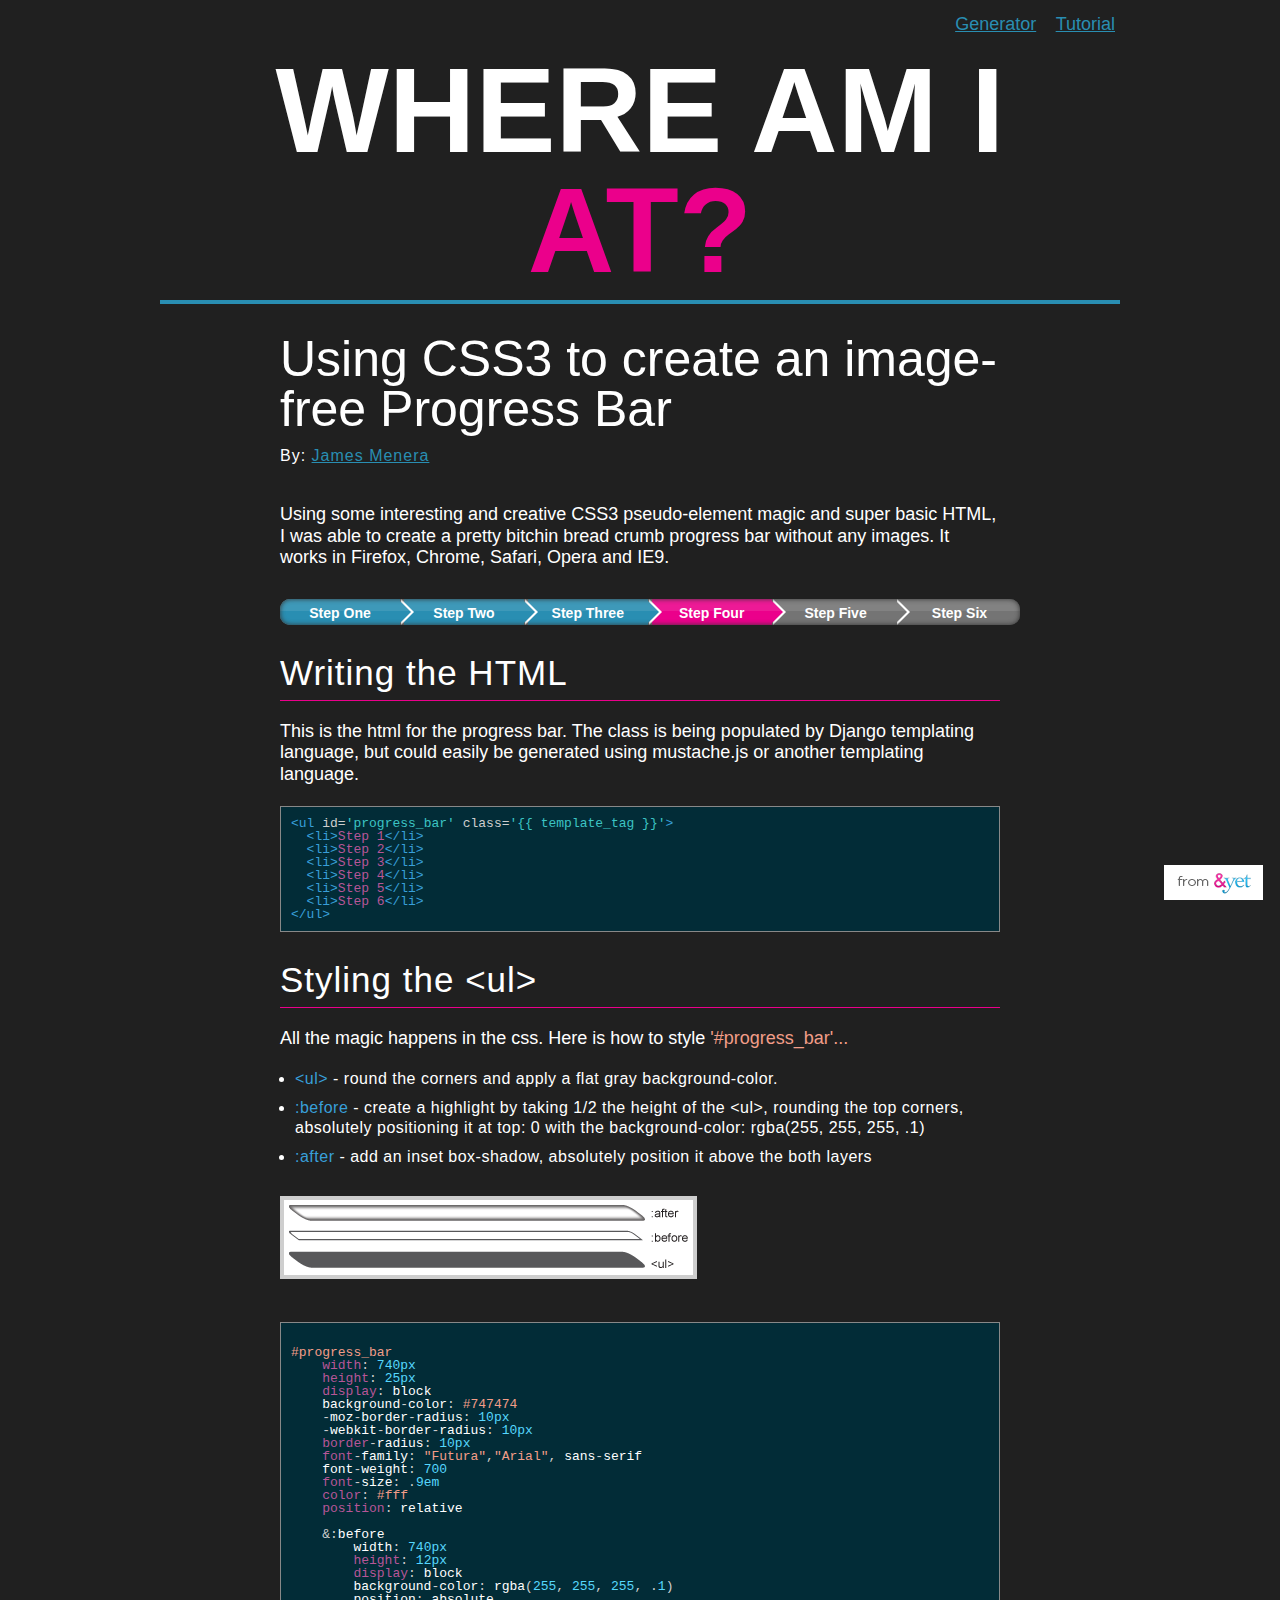
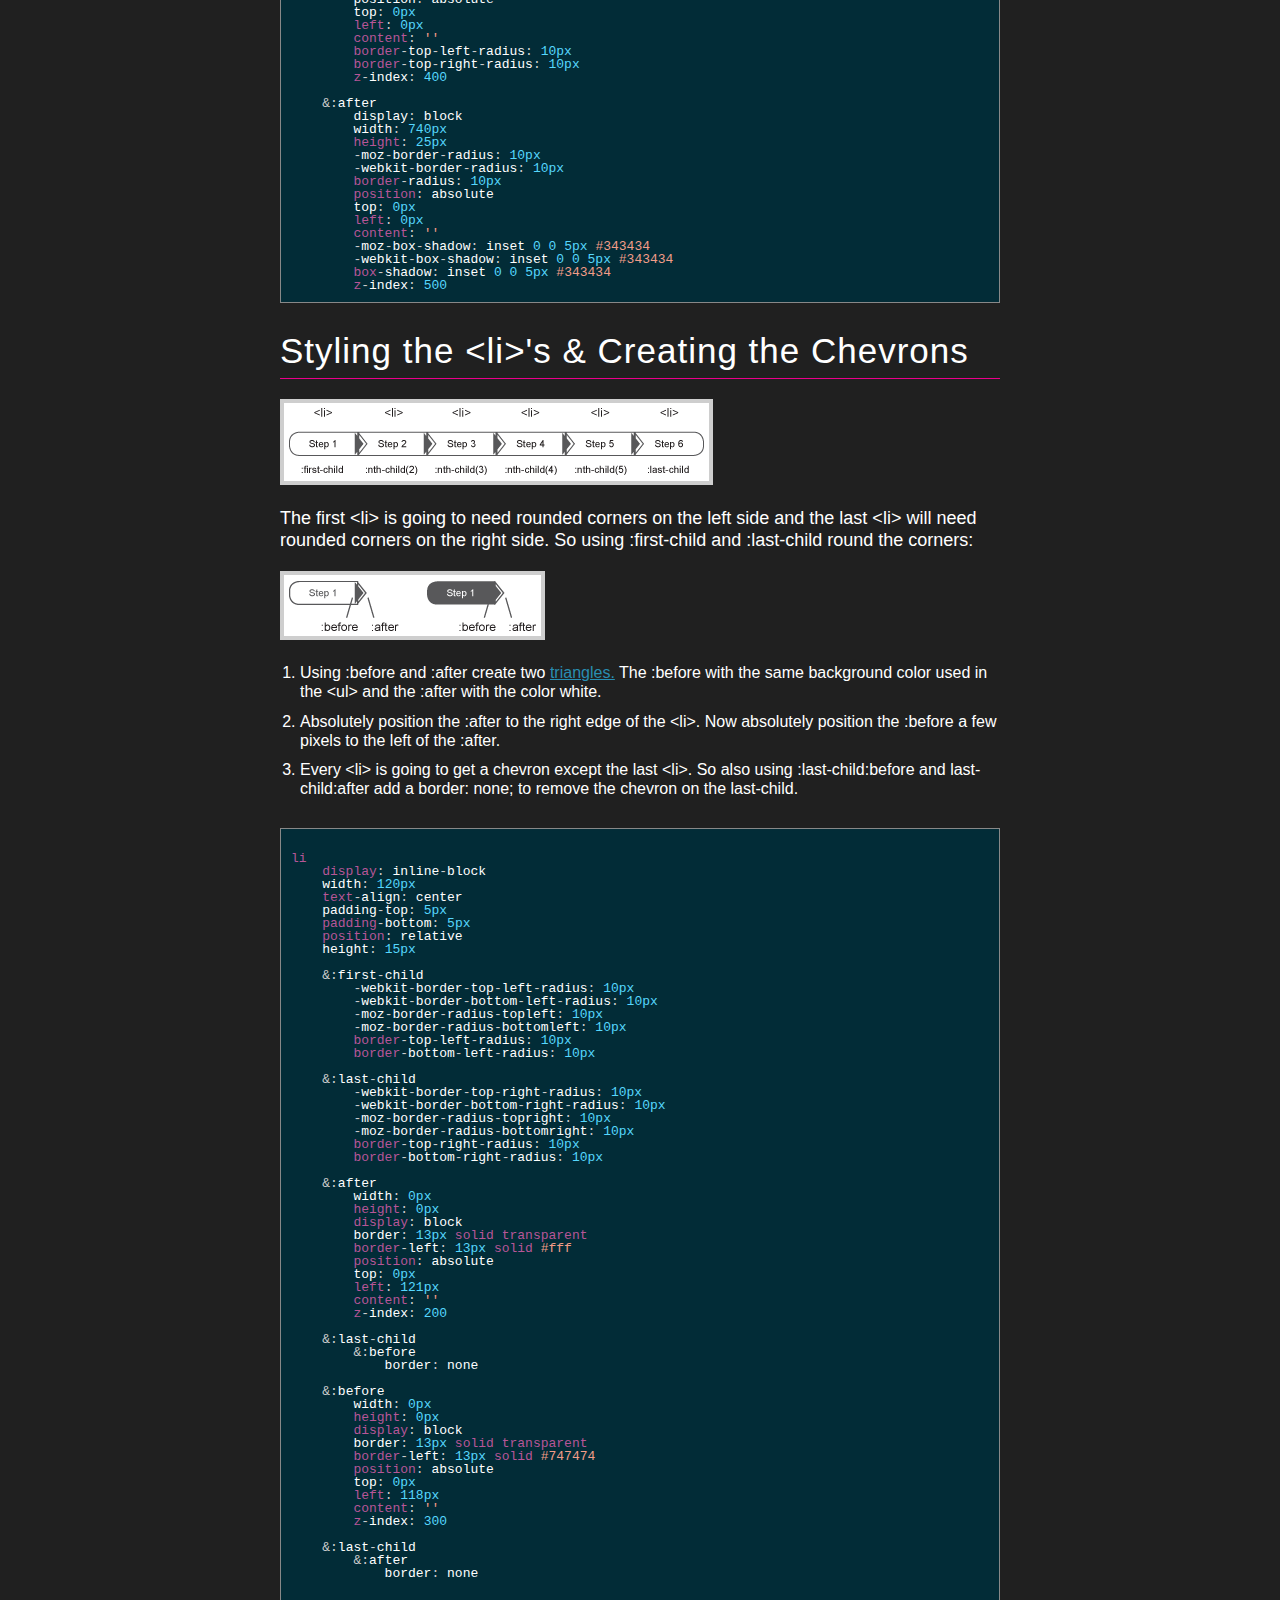
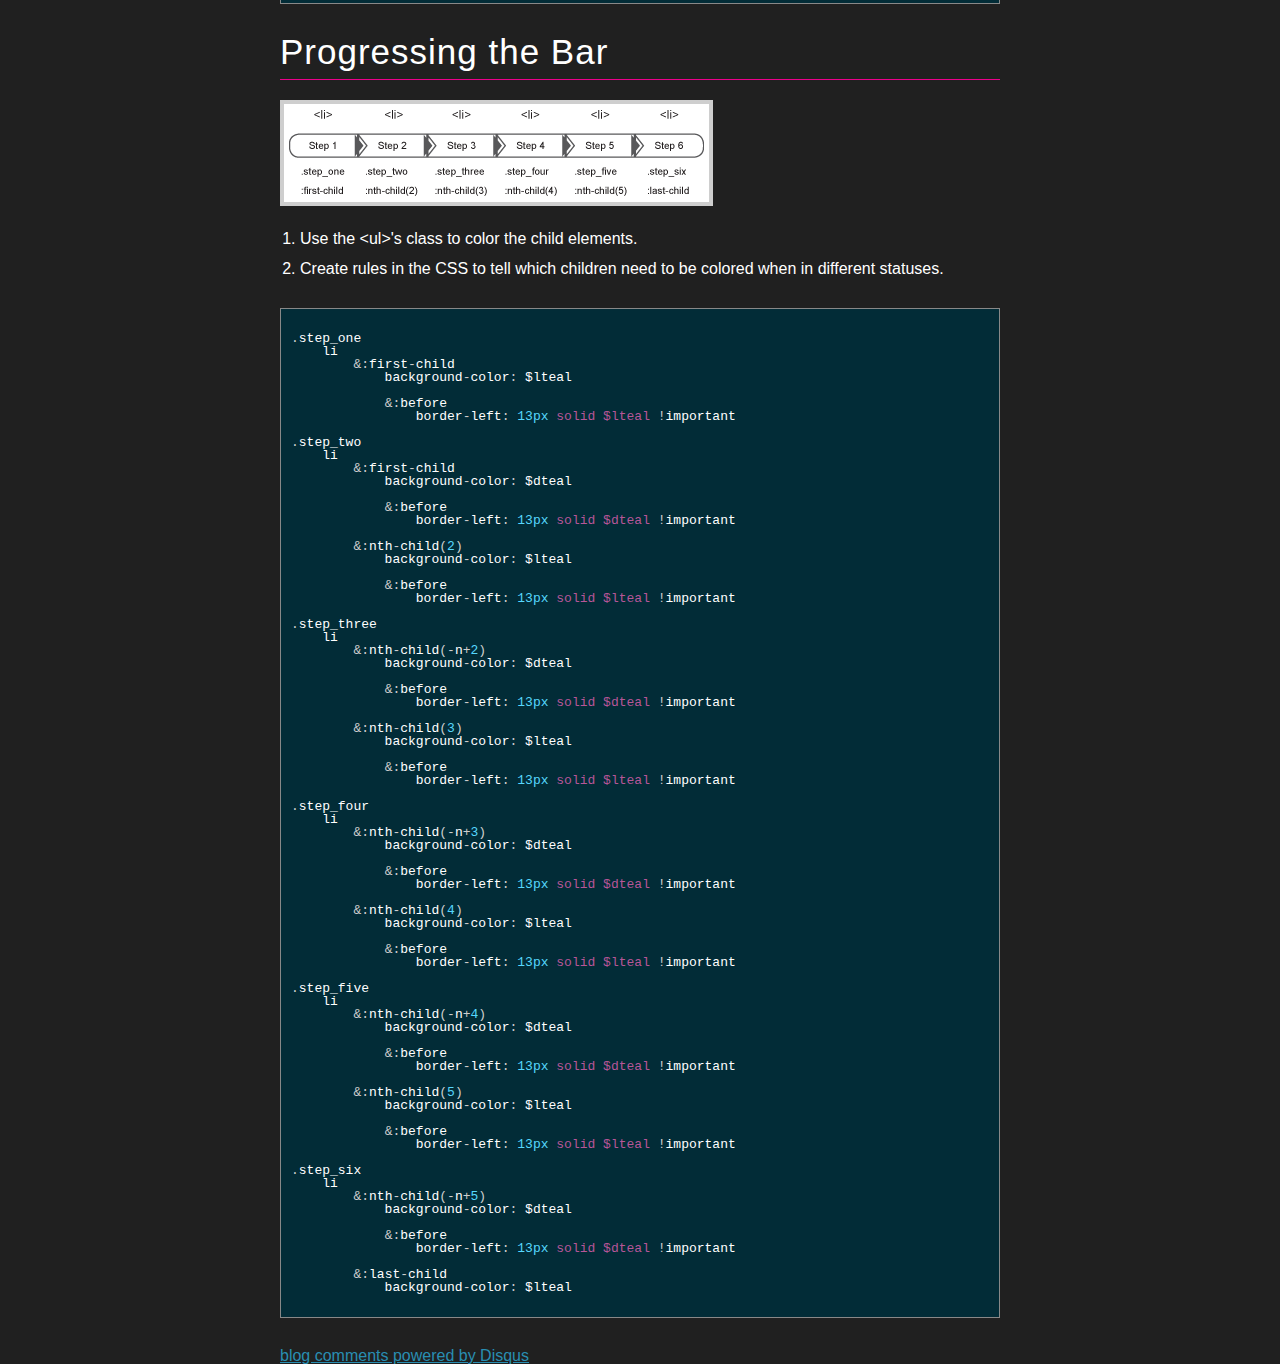
<file: how.html>
<!DOCTYPE HTML>
<html>
  <head>
  <meta http-equiv="content-type" content="text/html; charset=utf-8">
  <title>Using CSS3 to create an image-free Progress Bar</title>
  <script type="text/javascript" src="http://use.typekit.com/cup4mvz.js"></script>
  <script type="text/javascript">try{Typekit.load();}catch(e){}</script>
  <style type="text/css">
/* Form Styles */
.progress_bar-id-type-label {
    display: inline-block;
    width: 5em;
}
.progress_bar-id-type-label:after {
    content: attr(title);
 }

div, form {
    padding:  1em;
}
</style>
  <link rel="stylesheet" href="css/reset.css" type="text/css">
  <link rel="stylesheet" href="css/style.css" type="text/css">
  <link rel="stylesheet" href="css/progress_bar.css" type="text/css">
  <link rel="stylesheet" href="css/prettify.css" type="text/css">

  
  <script src="js/prettify.js" type="text/javascript"></script>
  <script src="js/lang-css.js" type="text/javascript"></script>

    <!-- <link type="text/css" rel="stylesheet" href="progress_bar.css" /> -->
  <style type="text/css" id="stylesheet_output"></style>
  </head>
  <body onload="prettyPrint()">
  <div id="wrap">
          <nav>
            <a href="index.html">Generator</a>
            <a href="how.html">Tutorial</a>
          </nav>
          <h1><a href="index.html">Where Am I <span>At?</span></a></h1>
          
          <div id="focus">
          <h3>Using CSS3 to create an image-free Progress Bar
          <span>By: <a href="https://twitter.com/#!/jamesmenera">James Menera</a></span>
          </h3>
          
            <p>Using some interesting and creative CSS3 pseudo-element magic and super basic HTML, I was able to create a pretty bitchin bread crumb progress bar without any images. It works in Firefox, Chrome, Safari, Opera and IE9.</p>
            
            <ul id="progress_bar" class="step_four">
                <li>Step One</li>
                <li>Step Two</li>
                <li>Step Three</li>
                <li>Step Four</li>
                <li>Step Five</li>
                <li>Step Six</li>
            </ul>
            
            <h4>Writing the HTML</h4>
            <p>This is the html for the progress bar. The class is being populated by Django templating language, but could easily be generated using mustache.js or another templating language.</p>
            
            <pre class="prettyprint">
<code>&lt;ul id=&#39;progress_bar&#39; class=&#39;{{ template_tag }}&#39;&gt;<br/>  &lt;li&gt;Step 1&lt;/li&gt;<br/>  &lt;li&gt;Step 2&lt;/li&gt;<br/>  &lt;li&gt;Step 3&lt;/li&gt;<br/>  &lt;li&gt;Step 4&lt;/li&gt;<br/>  &lt;li&gt;Step 5&lt;/li&gt;<br/>  &lt;li&gt;Step 6&lt;/li&gt;<br/>&lt;/ul&gt;
</code></pre>

     <h4>Styling the &lt;ul&gt;</h4>
     
     <p>All the magic happens in the css. Here is how to style <span>'#progress_bar'...</span></p>
     
     <ul>
        <li><span>&lt;ul&gt;</span> - round the corners and apply a flat gray background-color.</li>
        <li><span>:before</span> - create a highlight by taking 1/2 the height of the &lt;ul&gt;, rounding the top corners, absolutely positioning it at top: 0 with the background-color: rgba(255, 255, 255, .1)</li>
        <li><span>:after</span> - add an inset box-shadow, absolutely position it above the both layers</li>
    </ul>
        
        <img src="images/diagram_1.png" alt=""/>
        
        <pre class="prettyprint"><code>
#progress_bar
    width: 740px
    height: 25px
    display: block
    background-color: #747474
    -moz-border-radius: 10px
    -webkit-border-radius: 10px
    border-radius: 10px
    font-family: &#34;Futura&#34;,&#34;Arial&#34;, sans-serif
    font-weight: 700
    font-size: .9em
    color: #fff
    position: relative
    
    &:before
        width: 740px
        height: 12px
        display: block
        background-color: rgba(255, 255, 255, .1)
        position: absolute
        top: 0px
        left: 0px
        content: &#39;&#39;
        border-top-left-radius: 10px
        border-top-right-radius: 10px
        z-index: 400
        
    &:after
        display: block
        width: 740px
        height: 25px
        -moz-border-radius: 10px
        -webkit-border-radius: 10px
        border-radius: 10px
        position: absolute
        top: 0px
        left: 0px
        content: &#39;&#39;
        -moz-box-shadow: inset 0 0 5px #343434
        -webkit-box-shadow: inset 0 0 5px #343434
        box-shadow: inset 0 0 5px #343434
        z-index: 500
</code></pre>

    <h4>Styling the &lt;li&gt;'s & Creating the Chevrons</h4>
    
        <img src="images/diagram_2.png" alt="diagram_2" width="415" height="68" />
        
        <p>The first &lt;li&gt; is going to need rounded corners on the left side and the last &lt;li&gt; will need rounded corners on the right side. So using :first-child and :last-child round the corners:</p>
                
        <img src="images/diagram_3.png" alt="" />
        <ol>
            <li> Using :before and :after create two <a href="http://davidwalsh.name/css-triangles" title="">triangles.</a> The :before with the same background color used in the  &lt;ul&gt; and the :after with the color white.
</li>
            <li> Absolutely position the :after to the right edge of the &lt;li&gt;. Now absolutely position the :before a few pixels to the left of the :after.</li>
            
            <li> Every &lt;li&gt; is going to get a chevron except the last &lt;li&gt;. So also using :last-child:before and last-child:after add a border: none; to remove the chevron on the last-child.</li>
        </ol>
        
<pre class="prettyprint">
<code>
li
    display: inline-block
    width: 120px
    text-align: center
    padding-top: 5px
    padding-bottom: 5px
    position: relative
    height: 15px
    
    &:first-child
        -webkit-border-top-left-radius: 10px
        -webkit-border-bottom-left-radius: 10px
        -moz-border-radius-topleft: 10px
        -moz-border-radius-bottomleft: 10px
        border-top-left-radius: 10px
        border-bottom-left-radius: 10px
        
    &:last-child
        -webkit-border-top-right-radius: 10px
        -webkit-border-bottom-right-radius: 10px
        -moz-border-radius-topright: 10px
        -moz-border-radius-bottomright: 10px
        border-top-right-radius: 10px
        border-bottom-right-radius: 10px
    
    &:after
        width: 0px
        height: 0px
        display: block
        border: 13px solid transparent
        border-left: 13px solid #fff
        position: absolute
        top: 0px
        left: 121px
        content: ''
        z-index: 200
        
    &:last-child
        &:before
            border: none
        
    &:before
        width: 0px
        height: 0px
        display: block
        border: 13px solid transparent
        border-left: 13px solid #747474
        position: absolute
        top: 0px
        left: 118px
        content: ''
        z-index: 300
        
    &:last-child
        &:after
            border: none
</code>
</pre>

        <h4>Progressing the Bar</h4>
        
        <img src="images/diagram_4.png" alt="" />
        <ol>
            <li>Use the &lt;ul&gt;&#39;s class to color the child elements.</li>
            <li>Create rules in the CSS to tell which children need to be colored when in different statuses.</li>
        </ol>
        
<pre class="prettyprint">
<code>
.step_one
    li
        &:first-child
            background-color: $lteal
            
            &:before
                border-left: 13px solid $lteal !important

.step_two
    li
        &:first-child
            background-color: $dteal
            
            &:before
                border-left: 13px solid $dteal !important
            
        &:nth-child(2)
            background-color: $lteal
            
            &:before
                border-left: 13px solid $lteal !important

.step_three
    li
        &:nth-child(-n+2)
            background-color: $dteal
            
            &:before
                border-left: 13px solid $dteal !important
            
        &:nth-child(3)
            background-color: $lteal
            
            &:before
                border-left: 13px solid $lteal !important
            
.step_four
    li
        &:nth-child(-n+3)
            background-color: $dteal
            
            &:before
                border-left: 13px solid $dteal !important
            
        &:nth-child(4)
            background-color: $lteal
            
            &:before
                border-left: 13px solid $lteal !important

.step_five
    li
        &:nth-child(-n+4)
            background-color: $dteal
            
            &:before
                border-left: 13px solid $dteal !important
            
        &:nth-child(5)
            background-color: $lteal
            
            &:before
                border-left: 13px solid $lteal !important

.step_six
    li
        &:nth-child(-n+5)
            background-color: $dteal
            
            &:before
                border-left: 13px solid $dteal !important
        
        &:last-child
            background-color: $lteal
</code>
</pre>

    <div id="disqus_thread"></div>
    <script type="text/javascript">
        /* * * CONFIGURATION VARIABLES: EDIT BEFORE PASTING INTO YOUR WEBPAGE * * */
        var disqus_shortname = 'whereamiat'; // required: replace example with your forum shortname
    
        // The following are highly recommended additional parameters. Remove the slashes in front to use.
        // var disqus_identifier = 'unique_dynamic_id_1234';
        // var disqus_url = 'http://example.com/permalink-to-page.html';
    
        /* * * DON'T EDIT BELOW THIS LINE * * */
        (function() {
            var dsq = document.createElement('script'); dsq.type = 'text/javascript'; dsq.async = true;
            dsq.src = 'http://' + disqus_shortname + '.disqus.com/embed.js';
            (document.getElementsByTagName('head')[0] || document.getElementsByTagName('body')[0]).appendChild(dsq);
        })();
    </script>
    <noscript>Please enable JavaScript to view the <a href="http://disqus.com/?ref_noscript">comments powered by Disqus.</a></noscript>
    <a href="http://disqus.com" class="dsq-brlink">blog comments powered by <span class="logo-disqus">Disqus</span></a>
    
<a id="from_andyet" href="http://andyet.net"><h2>from &amp;yet</h2></a>
        </div>
    </div>
  </body>
</html>
</file>
<file: css/style.css>
body {
  background-color: #202020;
  color: white;
  font-family: "helvetica neue", "helvetica", futura, futura-pt-1, futura-pt-2, verdana, "arial", sans-serif;
  font-weight: 300; }

#wrap {
  width: 960px;
  margin: 0 auto;
  position: relative; }

nav {
  color: #298eb2;
  position: absolute;
  top: -50px;
  right: 0; }
  nav a {
    display: inline-block;
    padding: 15px 5px 5px;
    text-align: right;
    color: #298eb2;
    margin-left: 5px;
    font-size: 18px;
    border-bottom: 4px solid transparent; }
    nav a:hover {
      background-color: white;
      text-decoration: none;
      border-bottom: 4px solid #298eb2; }

h1 {
  font-family: "League Gothic", league-gothic-1, league-gothic-2, sans-serif;
  text-transform: uppercase;
  font-size: 120px;
  color: white;
  text-align: center;
  margin-bottom: 30px;
  margin-top: 50px;
  padding-bottom: 10px;
  border-bottom: 4px solid #298eb2; }
  h1 a {
    text-decoration: none;
    color: white; }
  h1 span {
    color: #298eb2; }
    h1 span:first-child {
      color: #eb008b; }

#progress_bar_container ul {
  margin: 40px auto !important; }

#bar_description {
  font-size: 20px;
  margin-bottom: 20px;
  text-align: center; }

form ul {
  list-style-type: none;
  width: 720px;
  margin: 0 auto; }
  form ul li {
    display: block;
    margin-bottom: 15px; }
form #list-id-block label {
  font-size: 14px !important; }
  form #list-id-block label:first-child, form #list-id-block label:nth-child(4) {
    text-transform: uppercase;
    width: 230px;
    display: inline-block;
    color: #298eb2; }
  form #list-id-block label:nth-child(4) {
    display: block; }
form .progress_bar-classes-block {
  position: relative; }
  form .progress_bar-classes-block label {
    text-transform: uppercase;
    width: 230px;
    display: inline-block;
    color: #298eb2;
    vertical-align: top;
    font-size: 14px; }
  form .progress_bar-classes-block p {
    position: absolute;
    width: 200px;
    top: 30px;
    left: 0;
    font-size: 14px;
    line-height: 150%; }
form #stylesheet-type-block label:first-child {
  text-transform: uppercase;
  width: 230px;
  display: inline-block;
  color: #298eb2;
  font-size: 14px; }
form #colors-block ul li {
  display: block; }
  form #colors-block ul li label {
    text-transform: uppercase;
    width: 230px;
    display: inline-block;
    color: #298eb2;
    font-size: 14px; }
form .output-block label {
  text-transform: uppercase;
  width: 230px;
  display: inline-block;
  color: #298eb2;
  vertical-align: top; }
form .output-block textarea {
  width: 480px; }

section {
  width: 720px;
  border-top: 4px solid #298eb2;
  padding-top: 20px;
  padding-bottom: 40px;
  margin: 30px auto 0; }
  section h3 {
    font-family: "League Gothic", league-gothic-1, league-gothic-2, sans-serif;
    font-size: 50px;
    margin-bottom: 20px;
    font-weight: 200; }
  section h4 {
    font-family: "League Gothic", league-gothic-1, league-gothic-2, sans-serif;
    font-size: 35px;
    font-weight: 200;
    letter-spacing: 1px;
    padding-bottom: 20px; }
  section p {
    padding-bottom: 30px;
    font-size: 18px;
    line-height: 120%; }
  section span {
    color: #eb008b; }
  section a {
    color: #298eb2; }
  section ul {
    padding-left: 15px;
    padding-bottom: 30px; }
    section ul li {
      padding-bottom: 15px;
      font-size: 16px; }

#from_andyet {
  background: none repeat scroll 0 0 white;
  bottom: 0;
  padding: 3px 10px;
  position: fixed;
  right: 17px; }
  #from_andyet h2 {
    background-image: url("../images/from_&yet.png");
    background-repeat: no-repeat;
    height: 29px;
    line-height: 0;
    margin-top: 0;
    text-indent: -9999em;
    width: 79px; }

#focus {
  width: 720px;
  margin: 0 auto; }
  #focus #progress_bar {
    margin: 30px auto !important; }
  #focus h3 {
    font-family: "League Gothic", league-gothic-1, league-gothic-2, sans-serif;
    font-size: 50px;
    margin-bottom: 70px;
    font-weight: 200;
    position: relative; }
    #focus h3 span {
      position: absolute;
      bottom: -30px;
      left: 0;
      font-size: 16px;
      letter-spacing: 1px;
      font-family: helvetica, arial, sans-serif; }
      #focus h3 span a {
        color: #298eb2; }
  #focus h4 {
    font-family: "League Gothic", league-gothic-1, league-gothic-2, sans-serif;
    font-size: 35px;
    margin-bottom: 20px;
    font-weight: 200;
    letter-spacing: 1px;
    color: white;
    padding-bottom: 10px;
    border-bottom: 1px solid #eb008b; }
    #focus h4 span {
      color: #389fd9; }
  #focus p {
    font-size: 18px;
    line-height: 120%; }
    #focus p span {
      color: #f29d88; }
    #focus p + img {
      margin-top: 20px; }
  #focus h4 ~ ul {
    padding-top: 20px;
    padding-left: 15px; }
    #focus h4 ~ ul li {
      padding-bottom: 10px;
      letter-spacing: 0.5px;
      line-height: 120%; }
      #focus h4 ~ ul li span {
        color: #389fd9; }
  #focus pre {
    margin-top: 20px;
    background-color: #022c37;
    display: block;
    padding: 10px;
    margin-bottom: 30px; }
    #focus pre .pun + .pln {
      color: white !important; }
    #focus pre .pln, #focus pre .com + .pln {
      color: #b75697 !important; }
  #focus img {
    background-color: white;
    padding: 5px;
    margin-bottom: 20px;
    border: 4px solid #cecece; }
  #focus ul + img {
    margin-top: 20px;
    margin-bottom: 20px; }
  #focus ol {
    padding-left: 20px; }
    #focus ol li {
      padding-bottom: 10px;
      line-height: 120%; }
      #focus ol li a {
        color: #298eb2; }

#dsq-footer a, #dsq-account-dropdown a {
  color: #298eb2 !important; }
  #dsq-footer a span, #dsq-footer a em, #dsq-account-dropdown a span, #dsq-account-dropdown a em {
    color: #298eb2 !important; }

.dsq-brlink {
  color: #298eb2 !important; }

@media screen and (-webkit-min-device-pixel-ratio: 0) {
  #progress_bar {
    height: 26px !important; }
    #progress_bar:after {
      height: 26px !important; }
    #progress_bar li {
      height: 14px !important; } }
</file>
<file: css/progress_bar.css>
#progress_bar {
  display: block;
  width: 740px;
  height: 25px;
  background-color: #747474;
  -moz-border-radius: 10px;
  -webkit-border-radius: 10px;
  border-radius: 10px;
  margin-top: 10px;
  margin-bottom: 30px;
  font-family: "museo-slab-1", "museo-slab-2", sans-serif;
  font-weight: 700;
  font-size: 14px;
  line-height: 14px;
  color: white;
  position: relative; }
  #progress_bar:before {
    display: block;
    width: 740px;
    height: 12px;
    background-color: rgba(255, 255, 255, 0.1);
    position: absolute;
    top: 0px;
    left: 0px;
    content: "";
    border-top-left-radius: 10px;
    border-top-right-radius: 10px;
    z-index: 400; }
  #progress_bar:after {
    display: block;
    width: 740px;
    height: 25px;
    -moz-border-radius: 10px;
    -webkit-border-radius: 10px;
    border-radius: 10px;
    position: absolute;
    top: 0px;
    left: 0px;
    content: "";
    -moz-box-shadow: inset 0 0 5px #343434;
    -webkit-box-shadow: inset 0 0 5px #343434;
    box-shadow: inset 0 0 5px #343434;
    z-index: 500; }
  #progress_bar li {
    display: inline-block;
    width: 120px;
    text-align: center;
    padding-top: 7px;
    padding-bottom: 5px;
    position: relative;
    height: 13px; }
    #progress_bar li:first-child {
      -webkit-border-top-left-radius: 10px;
      -webkit-border-bottom-left-radius: 10px;
      -moz-border-radius-topleft: 10px;
      -moz-border-radius-bottomleft: 10px;
      border-top-left-radius: 10px;
      border-bottom-left-radius: 10px; }
    #progress_bar li:last-child {
      -webkit-border-top-right-radius: 10px;
      -webkit-border-bottom-right-radius: 10px;
      -moz-border-radius-topright: 10px;
      -moz-border-radius-bottomright: 10px;
      border-top-right-radius: 10px;
      border-bottom-right-radius: 10px; }
    #progress_bar li:after {
      width: 0px;
      height: 0px;
      display: block;
      border: 13px solid transparent;
      border-left: 13px solid white;
      position: absolute;
      top: 0px;
      left: 121px;
      content: "";
      z-index: 200; }
    #progress_bar li:last-child:before {
      border: none; }
    #progress_bar li:before {
      width: 0px;
      height: 0px;
      display: block;
      border: 13px solid transparent;
      border-left: 13px solid #747474;
      position: absolute;
      top: 0px;
      left: 118px;
      content: "";
      z-index: 300; }
    #progress_bar li:last-child:after {
      border: none; }

.step_one li:first-child {
  background-color: #EB008B; }
  .step_one li:first-child:before {
    border-left: 13px solid #EB008B !important; }

.step_two li:first-child {
  background-color: #298EB2; }
  .step_two li:first-child:before {
    border-left: 13px solid #298EB2 !important; }
.step_two li:nth-child(2) {
  background-color: #EB008B; }
  .step_two li:nth-child(2):before {
    border-left: 13px solid #EB008B !important; }

.step_three li:nth-child(-n+2) {
  background-color: #298EB2; }
  .step_three li:nth-child(-n+2):before {
    border-left: 13px solid #298EB2 !important; }
.step_three li:nth-child(3) {
  background-color: #EB008B; }
  .step_three li:nth-child(3):before {
    border-left: 13px solid #EB008B !important; }

.step_four li:nth-child(-n+3) {
  background-color: #298EB2; }
  .step_four li:nth-child(-n+3):before {
    border-left: 13px solid #298EB2 !important; }
.step_four li:nth-child(4) {
  background-color: #EB008B; }
  .step_four li:nth-child(4):before {
    border-left: 13px solid #EB008B !important; }

.step_five li:nth-child(-n+4) {
  background-color: #298EB2; }
  .step_five li:nth-child(-n+4):before {
    border-left: 13px solid #298EB2 !important; }
.step_five li:nth-child(5) {
  background-color: #EB008B; }
  .step_five li:nth-child(5):before {
    border-left: 13px solid #EB008B !important; }

.step_six li:nth-child(-n+5) {
  background-color: #298EB2; }
  .step_six li:nth-child(-n+5):before {
    border-left: 13px solid #298EB2 !important; }
.step_six li:last-child {
  background-color: #EB008B; }
</file>
<file: css/prettify.css>
.pln{color:#fff}@media screen{.str{color:#f29d88}.kwd{color:#fff}.com{color:#f29d88}.typ{color:#606}.lit{color:#56d7fd}.pun,.opn,.clo{color:#cecece}.tag{color:#389fd9}.atn{color:#cecece}.atv{color:#3CC4C4}.dec,.var{color:#606}.fun{color:red}}@media print,projection{.str{color:#060}.kwd{color:#006;font-weight:bold}.com{color:#600;font-style:italic}.typ{color:#404;font-weight:bold}.lit{color:#044}.pun,.opn,.clo{color:#440}.tag{color:#006;font-weight:bold}.atn{color:#404}.atv{color:#060}}pre.prettyprint{padding:2px;border:1px solid #888}ol.linenums{margin-top:0;margin-bottom:0}li.L0,li.L1,li.L2,li.L3,li.L5,li.L6,li.L7,li.L8{list-style-type:none}li.L1,li.L3,li.L5,li.L7,li.L9{background:#eee}
</file>
<file: progress_bar.css>
/* Progress Bar default styling */
#progress_bar {
  display: block;
  width: 740px;
  height: 25px;
  background-color: #747474;
  -moz-border-radius: 10px;
  -webkit-border-radius: 10px;
  border-radius: 10px;
  margin-top: 10px;
  margin-bottom: 30px;
  font-family: "museo-slab-1", "museo-slab-2", sans-serif;
  font-weight: 700;
  font-size: 14px;
  line-height: 14px;
  color: white;
  position: relative; }
  #progress_bar:before {
    display: block;
    width: 740px;
    height: 12px;
    background-color: rgba(255, 255, 255, 0.1);
    position: absolute;
    top: 0px;
    left: 0px;
    content: "";
    border-top-left-radius: 10px;
    border-top-right-radius: 10px;
    z-index: 400; }
  #progress_bar:after {
    display: block;
    width: 740px;
    height: 25px;
    -moz-border-radius: 10px;
    -webkit-border-radius: 10px;
    border-radius: 10px;
    position: absolute;
    top: 0px;
    left: 0px;
    content: "";
    -moz-box-shadow: inset 0 0 5px #343434;
    -webkit-box-shadow: inset 0 0 5px #343434;
    box-shadow: inset 0 0 5px #343434;
    z-index: 500; }
  #progress_bar li {
    display: inline-block;
    width: 120px;
    text-align: center;
    padding-top: 5px;
    padding-bottom: 5px;
    position: relative;
    height: 15px; }
    #progress_bar li:first-child {
      -webkit-border-top-left-radius: 10px;
      -webkit-border-bottom-left-radius: 10px;
      -moz-border-radius-topleft: 10px;
      -moz-border-radius-bottomleft: 10px;
      border-top-left-radius: 10px;
      border-bottom-left-radius: 10px; }
    #progress_bar li:last-child {
      -webkit-border-top-right-radius: 10px;
      -webkit-border-bottom-right-radius: 10px;
      -moz-border-radius-topright: 10px;
      -moz-border-radius-bottomright: 10px;
      border-top-right-radius: 10px;
      border-bottom-right-radius: 10px; }
    #progress_bar li:after {
      width: 0px;
      height: 0px;
      display: block;
      border: 13px solid transparent;
      border-left: 13px solid white;
      position: absolute;
      top: 0px;
      left: 121px;
      content: "";
      z-index: 200; }
    #progress_bar li:last-child:before {
      border: none; }
    #progress_bar li:before {
      width: 0px;
      height: 0px;
      display: block;
      border: 13px solid transparent;
      border-left: 13px solid #747474;
      position: absolute;
      top: 0px;
      left: 118px;
      content: "";
      z-index: 300; }
    #progress_bar li:last-child:after {
      border: none; }

.step_one li:first-child {
  background-color: #5aabcf; }
  .step_one li:first-child:before {
    border-left: 13px solid #5aabcf !important; }

.step_two li:first-child {
  background-color: #417e9a; }
  .step_two li:first-child:before {
    border-left: 13px solid #417e9a !important; }
.step_two li:nth-child(2) {
  background-color: #5aabcf; }
  .step_two li:nth-child(2):before {
    border-left: 13px solid #5aabcf !important; }

.step_three li:nth-child(-n+2) {
  background-color: #417e9a; }
  .step_three li:nth-child(-n+2):before {
    border-left: 13px solid #417e9a !important; }
.step_three li:nth-child(3) {
  background-color: #5aabcf; }
  .step_three li:nth-child(3):before {
    border-left: 13px solid #5aabcf !important; }

.step_four li:nth-child(-n+3) {
  background-color: #417e9a; }
  .step_four li:nth-child(-n+3):before {
    border-left: 13px solid #417e9a !important; }
.step_four li:nth-child(4) {
  background-color: #5aabcf; }
  .step_four li:nth-child(4):before {
    border-left: 13px solid #5aabcf !important; }

.step_five li:nth-child(-n+4) {
  background-color: #417e9a; }
  .step_five li:nth-child(-n+4):before {
    border-left: 13px solid #417e9a !important; }
.step_five li:nth-child(5) {
  background-color: #5aabcf; }
  .step_five li:nth-child(5):before {
    border-left: 13px solid #5aabcf !important; }

.step_six li:nth-child(-n+5) {
  background-color: #417e9a; }
  .step_six li:nth-child(-n+5):before {
    border-left: 13px solid #417e9a !important; }
.step_six li:nth-child(6) {
  background-color: #5aabcf; }
</file>
